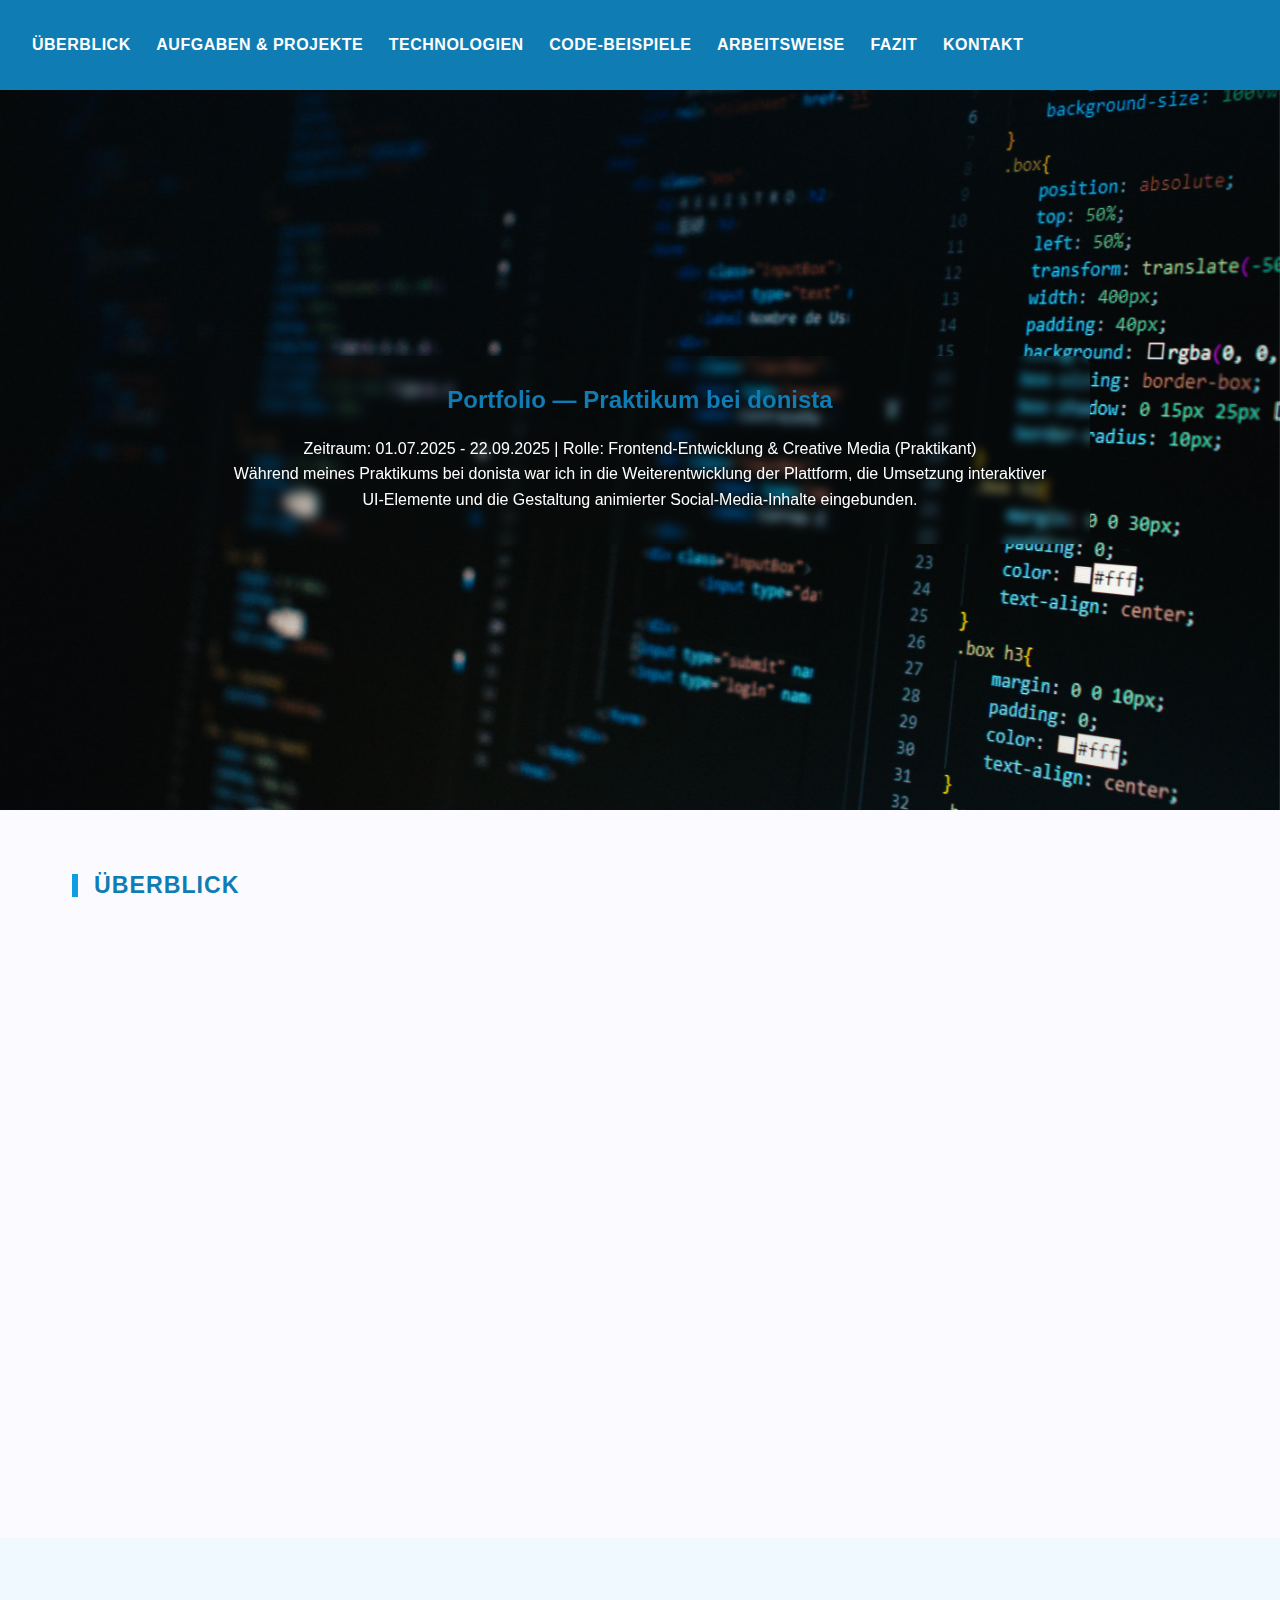
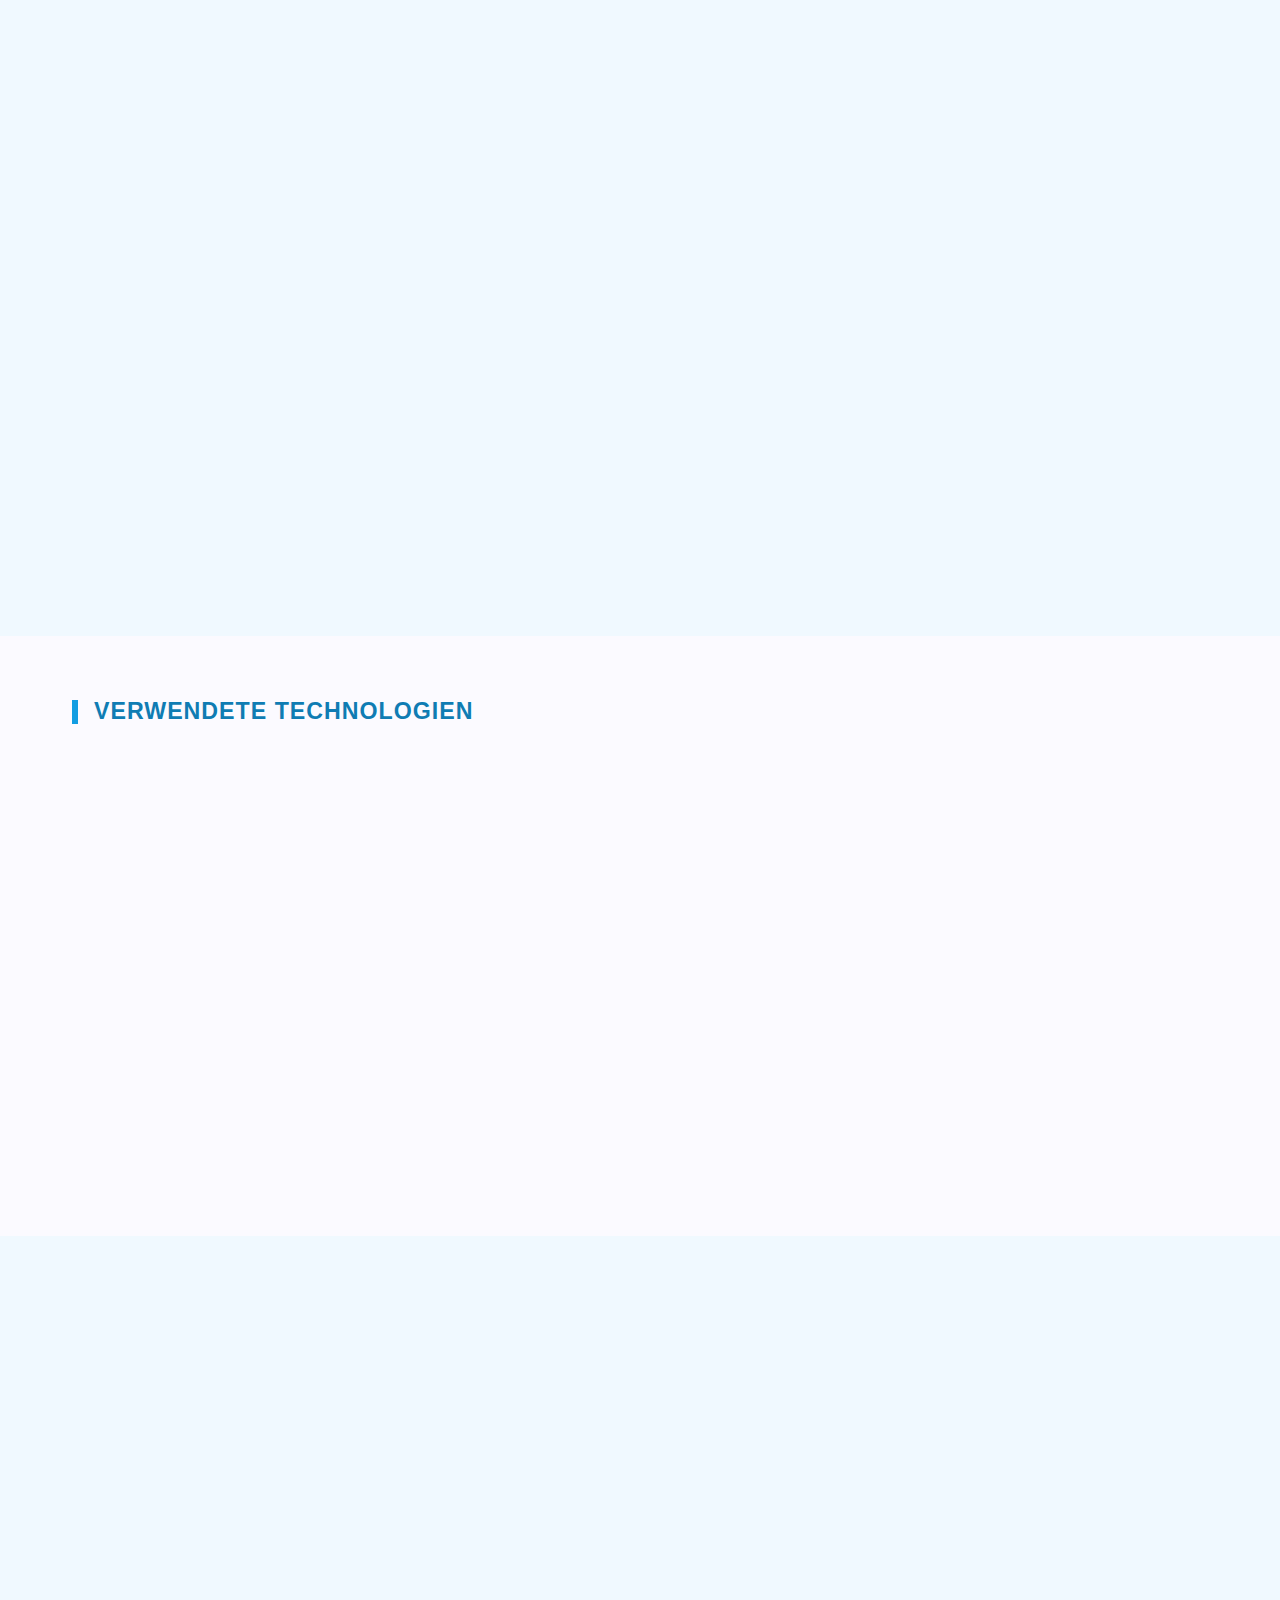
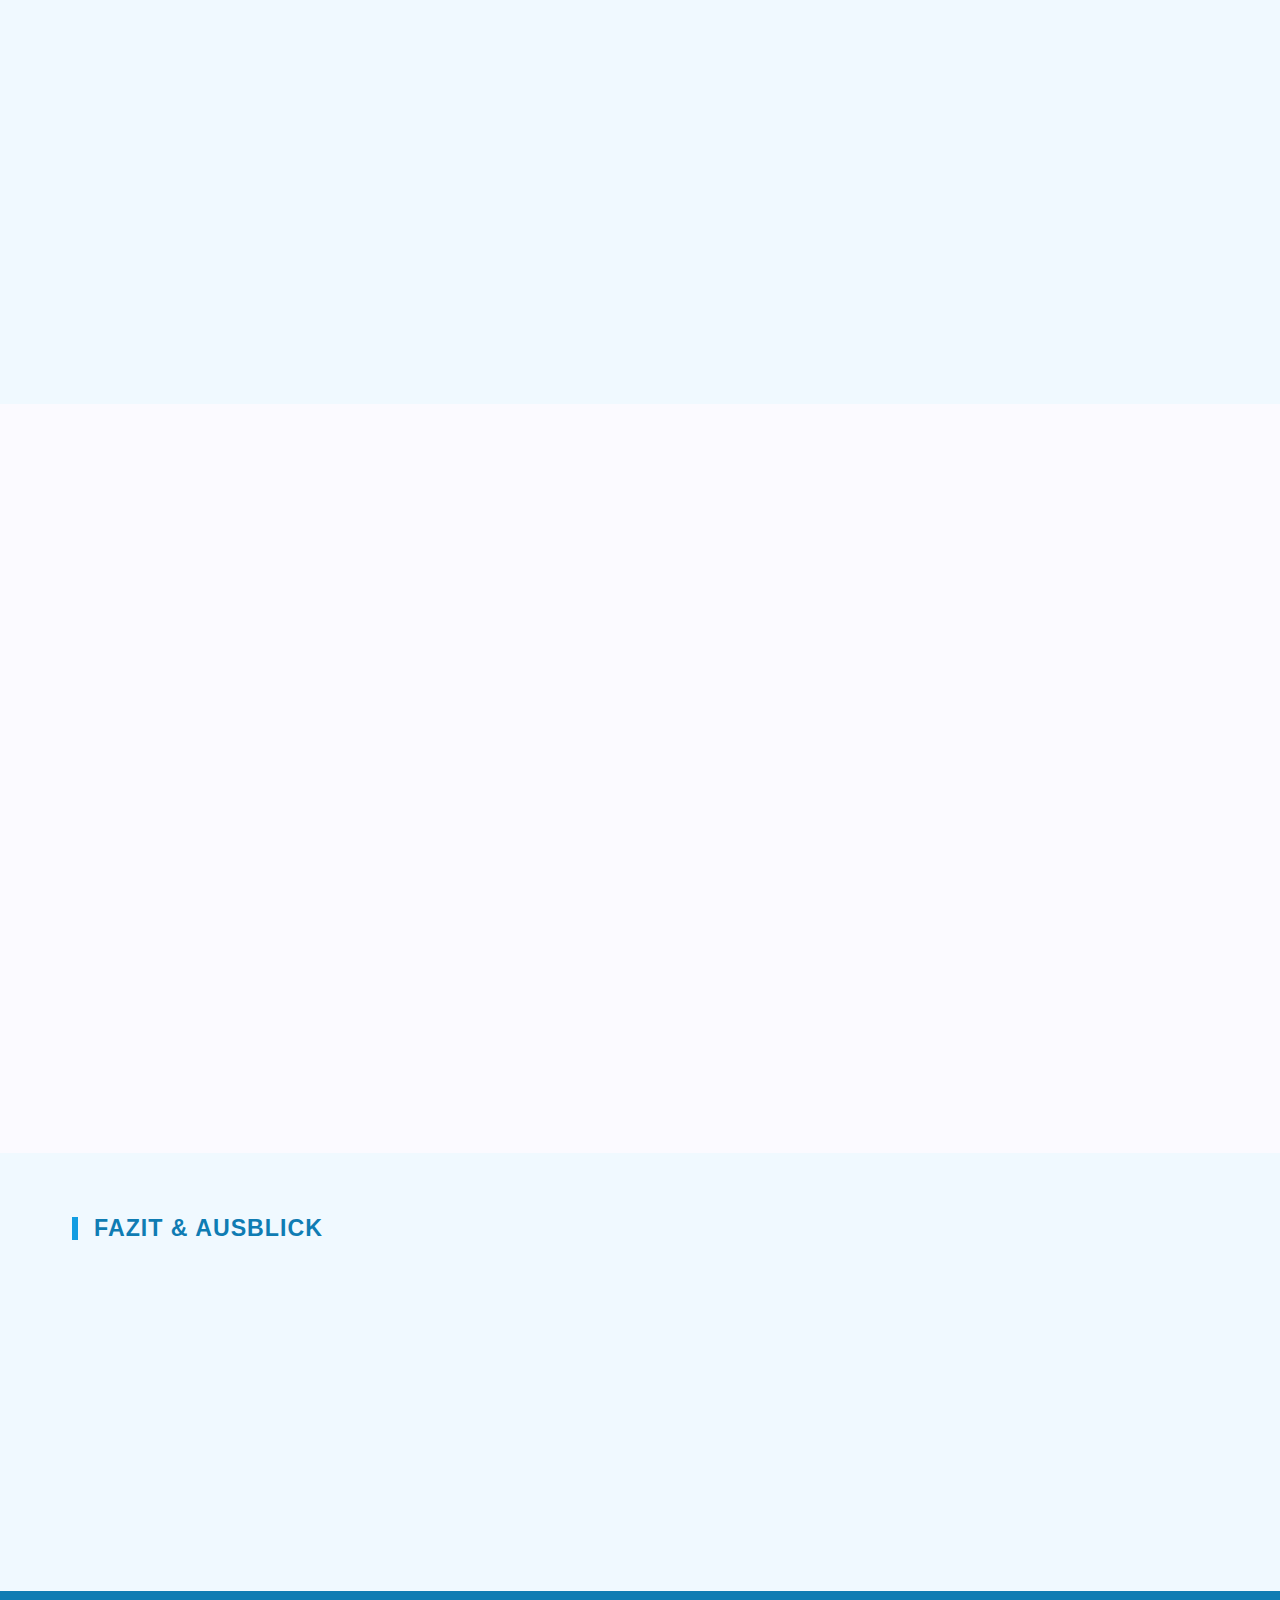
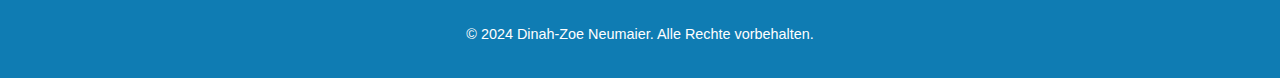
<file: index.html>
<!DOCTYPE html>
<html lang="de">

<head>
  <meta charset="UTF-8">
  <meta name="viewport" content="width=device-width, initial-scale=1.0">
  <title>Portfolio — Praktikum bei donista</title>
  <link rel="stylesheet" href="styles/styles.css">
</head>

<body>
  <!-- HEADER MIT NAVIGATION -->
  <header class="header reveal">
    <!-- .header = bleibt beim Scrollen oben kleben, blauer Hintergrund -->
    <!-- .reveal = wird beim Scrollen sichtbar (Animation) -->
    
    <nav>
      <ul class="nav__list">
        <!-- .nav__list = Links nebeneinander in einer Reihe -->
        
        <li><a href="#praktikum" class="nav__link">Überblick</a></li>
        <!-- .nav__link = macht Links weiß, fett und in GROSSBUCHSTABEN -->
        <!-- Ohne diese Klasse wären die Links blau (Standard) -->
        
        <li><a href="#bericht" class="nav__link">Aufgaben & Projekte</a></li>
        <li><a href="#technologien" class="nav__link">Technologien</a></li>
        <li><a href="#projekte" class="nav__link">Code-Beispiele</a></li>
        <li><a href="#erfahrungen" class="nav__link">Arbeitsweise</a></li>
        <li><a href="#fazit" class="nav__link">Fazit</a></li>
        <li><a href="form.html" class="nav__link">Kontakt</a></li>
      </ul>
    </nav>
  </header>

  <!-- HAUPTINHALT -->
  <main>

    <!-- HERO SECTION MIT PARALLAX -->
    <!-- .hero = _hero.scss: 80vh hoch, flexbox zentriert, weißer text 
     Container (.hero) = Layout + Inhalt
     Hintergrund (.hero__bg) = visueller Effekt
     < Background fixed funktioniert nicht richtig mit flexbox
     also ein Element macht Layout, das andere den visuellen Effekt
     -->

     <!-- Inhalt = <section>, <article>, <main> usw < Styling = <div> -->

    <!-- HERO SECTION (Großer Kopfbereich) -->
    <section class="hero">
      <!-- .hero = großer Bereich (80% Bildschirmhöhe), Text ist zentriert -->
      <!-- section = weil es ein echter Inhaltsbereich ist -->
      
      <div class="hero__bg"></div>
      <!-- .hero__bg = nur für Hintergrundbild, bleibt beim Scrollen stehen (Parallax-Effekt) -->
      <!-- div = weil es nur fürs Design ist, kein echter Inhalt -->
      
      <div class="hero__content reveal">
        <!-- .hero__content = Box für den Text, max 900px breit, leicht transparent mit Blur -->
        <!-- .reveal = fade-in Animation beim Laden der Seite -->
        
        <h1 class="hero__title">Portfolio — Praktikum bei donista</h1>
        <!-- .hero__title = extra Abstand nach unten -->
        
        <p class="hero__subtitle">
          Zeitraum: 01.07.2025 - 22.09.2025 | Rolle: Frontend-Entwicklung & Creative Media (Praktikant)
        </p>
        <!-- .hero__subtitle = kleinere Schrift auf Handy -->
        
        <p class="hero__description">
          Während meines Praktikums bei donista war ich in die Weiterentwicklung der Plattform,
          die Umsetzung interaktiver UI-Elemente und die Gestaltung animierter Social-Media-Inhalte eingebunden.
        </p>
        <!-- .hero__description = normale Beschreibung, kleinere Schrift auf Handy -->
      </div>
    </section>

    <!-- ÜBERBLICK SECTION -->
    <section id="praktikum">
      <!-- #praktikum = Anker, damit Navigation hier hin springt -->
      <!-- .reveal = section selbst animiert nicht, nur die Kinder drin -->
      <!-- section = farbiger Hintergrund (rosa oder beige im Wechsel) -->
      
      <div class="about__inner container">
        <!-- .container = begrenzt Breite auf max 1200px, zentriert -->
        <!-- .about__inner = Text LINKS, Bild RECHTS (auf Handy untereinander) -->
        
        <div class="about__text">
          <!-- .about__text = nimmt 50% vom Platz (links) -->
          
          <h2 class="section__title modern">Überblick</h2>
          <!-- Flexibilität für andere Titel Varianten -->
          <!-- .section__title = normale Überschrift -->
          <!-- .modern = blau, mit blauem Balken links, GROSSBUCHSTABEN -->
          
          <div class="praktikum__info reveal">
            <!-- .praktikum__info = weiße Box mit Schatten, hebt sich beim Hover -->
            <!-- .reveal = fade-in beim Scrollen -->
            
            <h3>Unternehmen & Rolle</h3>
            <p><strong>donista</strong> — Plattform für soziales Engagement</p> <!-- Wichtiger Inhalt = <strong> < Nur Design = CSS -->
            <p>Meine Rolle: Frontend-Entwicklung & Creative Media (Praktikant)</p>
          </div>

          <div class="praktikum__info reveal">
            <h3>Zeitraum</h3>
            <p><strong>01.07.2025 bis 22.09.2025</strong></p>
            <p>Praktikum mit Fokus auf Webentwicklung und Mediengestaltung</p>
          </div>

          <div class="praktikum__info reveal">
            <h3>Technologien</h3>
            <p><strong>Frontend:</strong> React, Next.js, TypeScript, Tailwind CSS</p>
            <p><strong>Media & Animation:</strong> Remotion</p>
            <p><strong>Backend-Anbindung:</strong> OpenAPI TypeScript, openapi-fetch-client</p>
          </div>
        </div>

        <div class="about__image reveal">
          <!-- .about__image = nimmt 50% vom Platz (rechts) -->
          
          <img src="assets/image/bild3.jpg" alt="Bild Überblick">
          <!-- img = füllt Box komplett, max 600px hoch, abgerundete Ecken, Schatten -->
        </div>
      </div>
    </section>

    <!-- AUFGABEN & PROJEKTE SECTION -->
    <section id="bericht">
      <!-- #bericht = Anker für Navigation -->
      
      <div class="bericht__inner container">
        <!-- .bericht__inner = Video LINKS (33%), Text RECHTS (66%) -->

        <div class="bericht__video reveal">
          <!-- .bericht__video = Container für Video, 300px breit -->
          
          <video controls autoplay loop muted width="400">
            <!-- video = füllt Container, max 420px breit, abgerundete Ecken -->
            <source src="assets/video/DonistaVideo.MP4" type="video/mp4">
            Dein Browser unterstützt dieses Video-Format nicht.
          </video>
        </div>

        <div class="bericht__text reveal">
          <!-- .bericht__text = nimmt 2/3 vom Platz (rechts vom Video) -->
          
          <h2 class="section__title modern">Aufgaben & Projekte</h2>

          <div class="bericht__week reveal">
            <!-- .bericht__week = weiße Box mit Schatten -->
            
            <h3>Webentwicklung & UI-Design</h3>
            
            <ul class="bericht__tasks">
              <!-- .bericht__tasks = entfernt die Aufzählungspunkte -->
              <li>Entwicklung moderner, responsiver Frontend-Komponenten</li>
              <li>Einführung wiederverwendbarer UI-Komponenten</li>
              <li>Optimierung der Startseite durch dynamische Schlagwort-Rotation</li>
            </ul>
          </div>

          <div class="bericht__week reveal">
            <h3>Animation & Interaktive Inhalte</h3>
            <ul class="bericht__tasks">
              <li>Umsetzung von animierten Szenen und Reels mit Remotion</li>
              <li>Gestaltung interaktiver Buttons und visueller Spendenprozesse</li>
            </ul>
          </div>

          <div class="bericht__week reveal">
            <h3>API-Integration & Backend</h3>
            <ul class="bericht__tasks">
              <li>Sichere Datenabfragen mit openapi-fetch-client</li>
              <li>Dynamische Anzeige von Shops, Statistiken und Benutzerinfos</li>
            </ul>
          </div>
        </div>

      </div>
    </section>

    <!-- TECHNOLOGIE-TABELLE -->
    <section id="technologien">
      <!-- #technologien = Anker für Navigation -->
      
      <div class="container">
       <!-- .container = Wichtig für Basic -->

        <h2 class="section__title modern">Verwendete Technologien</h2>
        <!-- .modern = Wichtig für Überschrift -->

        <div class="table-container reveal">
          <!-- .table-container = weißer Hintergrund, abgerundete Ecken -->
          
          <table>            
            <caption>Technologie-Stack im Praktikum</caption>
            <!-- caption = Tabellenüberschrift, groß und blau -->
            
            <thead>
              <!-- thead = Kopfzeile, blauer Hintergrund, weiße Schrift -->
              <tr>
                <th>Kategorie</th>
                <th>Technologie</th>
                <th>Verwendung</th>
              </tr>
            </thead>
            <tbody>
              <tr>
                <td data-label="Kategorie: ">Frontend Framework</td>
                <!-- data-label = wird auf Handy als "Kategorie:" vor dem Wert angezeigt -->
                
                <td data-label="Technologie: ">React & Next.js</td>
                <td data-label="Verwendung: ">Komponentenbasierte UI-Entwicklung</td>
              </tr>
              <tr>
                <td data-label="Kategorie: ">Programmiersprache</td>
                <td data-label="Technologie: ">TypeScript</td>
                <td data-label="Verwendung: ">Typsichere Entwicklung</td>
              </tr>
              <tr>
                <td data-label="Kategorie: ">Styling</td>
                <td data-label="Technologie: ">Tailwind CSS</td>
                <td data-label="Verwendung: ">Utility-First CSS Framework</td>
              </tr>
              <tr>
                <td data-label="Kategorie: ">Animation</td>
                <td data-label="Technologie: ">Remotion</td>
                <td data-label="Verwendung: ">Video- und Animationserstellung</td>
              </tr>
              <tr>
                <td data-label="Kategorie: ">API</td>
                <td data-label="Technologie: ">OpenAPI & openapi-fetch</td>
                <td data-label="Verwendung: ">Typsichere Backend-Kommunikation</td>
              </tr>
            </tbody>
          </table>
        </div>
      </div>
    </section>

    <!-- CODE-BEISPIELE MIT SLIDER -->
    <section id="projekte">
      <!-- #projekte = Anker für Navigation -->
      
      <div class="container">
        <h2 class="section__title modern reveal">Code-Beispiele</h2>

        <div class="slider-container reveal">
          <!-- .slider-container = äußerer Rahmen für Slider, kann nur 1 Slide gleichzeitig zeigen -->

          <!-- Radio-Buttons merken sich welcher Slide aktiv ist -->
          <input type="radio" name="slider" id="slide1" checked>
          <!-- checked = Slide 1 ist am Anfang aktiv -->
          <input type="radio" name="slider" id="slide2">
          <input type="radio" name="slider" id="slide3">
          <!-- name="slider" = gruppiert alle 3 Radio-Buttons (nur einer kann aktiv sein) -->
          <!-- id="slide1" = damit label for="slide1" darauf klicken kann < siehe unten Zeile 352 -->
          <!-- checked = Slide 1 ist am Anfang aktiv -->

          <div class="slider-track">
            <!-- .slider-track = Schiene mit allen 3 Slides nebeneinander (300% breit) -->
            <!-- verschiebt sich je nach aktivem Radio-Button nach links -->

            <!-- SLIDE 1 -->
            <article class="project-card">
              <!-- .project-card = weiße Karte mit Schatten, nimmt 1/3 der Breite -->
              
              <div class="project-card__content">
                <!-- .project-card__content = begrenzt Text auf 85% damit Pfeil-Buttons Platz haben -->
                
                <h3>Keyword Rotation</h3>
                <p>
                  Dynamische Schlagwort-Animation auf der Startseite mit React und TypeScript.
                </p>
                
                <div class="project-card__tech">
                  <!-- .project-card__tech = Tags nebeneinander mit Abstand -->
                  
                  <span class="tech-tag">React</span>
                  <!-- .tech-tag = blauer Hintergrund, weiß, pillenförmig -->
                  <span class="tech-tag">TypeScript</span>
                  <span class="tech-tag">Hooks</span>
                </div>
                
                <h4>Code-Beispiel (vereinfacht)</h4>
                <pre><code>
const keywords = ["Spenden", "Helfen", "Unterstützen"];
const [index, setIndex] = useState(0);

useEffect(() => {
  const timer = setInterval(() => {
    setIndex((prev) => (prev + 1) % keywords.length);
  }, 3000);
  return () => clearInterval(timer);
}, []);
            </code></pre>
            <!-- pre = dunkler Hintergrund für Code, scrollbar wenn zu breit -->
              </div>
            </article>

            <!-- SLIDE 2 -->
            <article class="project-card">
              <div class="project-card__content">
                <h3>User Statistics</h3>
                <p>
                  Abruf und Anzeige von Benutzerstatistiken über API-Integration.
                </p>
                <div class="project-card__tech">
                  <span class="tech-tag">OpenAPI</span>
                  <span class="tech-tag">TypeScript</span>
                  <span class="tech-tag">Next.js</span>
                </div>
                <h4>Code-Beispiel</h4>
                <pre><code>
const { data: userStats } = await client.GET(
  "/v1/users/{userId}/stats",
  { params: { path: { userId } } }
);
            </code></pre>
              </div>
            </article>

            <!-- SLIDE 3 -->
            <article class="project-card">
              <div class="project-card__content">
                <h3>Shop-Detail Header</h3>
                <p>
                  Anzeige von Shop-Details inkl. Navigation, Logo und Titel über API-Daten.
                </p>
                <div class="project-card__tech">
                  <span class="tech-tag">OpenAPI</span>
                  <span class="tech-tag">TypeScript</span>
                  <span class="tech-tag">Next.js</span>
                </div>
                <h4>Code-Beispiel (gekürzt)</h4>
                <pre><code>
&lt;Button onClick={() => router.back()}&gt;
  &lt;ArrowLeft /&gt; Back
&lt;/Button&gt;
&lt;h1&gt;{shop.name}&lt;/h1&gt;
&lt;Image src={shop.logoUrl} alt={shop.name} /&gt;
            </code></pre>
              </div>
            </article>

          </div>

          <!-- PFEIL-BUTTONS für Slider 
           https://prismic.io/blog/css-sliders
           -->
          <!-- Werden mit CSS ein/ausgeblendet je nach aktivem Slide -->
          <label for="slide1" class="slider-btn prev slider-prev-2" aria-label="Zum vorherigen Slide">&larr;</label>
          <!-- .slider-btn = blaue Buttons links/rechts -->
          <!-- .prev = linker Pfeil zurück (<-) 
          Um von Slide X zurück zu Slide 1 zu wechseln, wird der prev-Button verwendet
           -->
          <!-- .slider-prev-2 = wird nur bei Slide 2 angezeigt und gelangt zu Slide 1-->

          <!-- for="slide1" = klick auf Label aktiviert Radio-Button #slide1 -->
          <!-- aria-label = beschreibt Button für Screenreader (weil nur Pfeil, kein Text) aria-label = Barrierefreiheit für blinde Menschen -->
          <!-- &larr; = HTML-Entity für Pfeil-Symbol < wird im Browser als Pfeil nach links „<-“ angezeigt < &rarr für rechts -->
                    
          <label for="slide2" class="slider-btn prev slider-prev-3" aria-label="Zum vorherigen Slide">&larr;</label>
          <label for="slide2" class="slider-btn next slider-next-1" aria-label="Zum nächsten Slide">&rarr;</label>
          <!-- hier komme ich von Slide 1 zu Slide 2 -->
          <!-- .next = rechter Pfeil vorwärts (->) -->
          <!-- .slider-next-1 = wird nur bei Slide 1 angezeigt -->
          
          <label for="slide3" class="slider-btn next slider-next-2" aria-label="Zum nächsten Slide">&rarr;</label>
        </div>

      </div>
    </section>

    <!-- ARBEITSWEISE SECTION -->
    <section id="erfahrungen">
      <!-- #erfahrungen = Anker für Navigation -->
      
      <div class="erfahrungen__inner container">
        <!-- .erfahrungen__inner = Text LINKS, Bild RECHTS (50/50) -->

        <div class="erfahrungen__text reveal">
          <!-- .erfahrungen__text = nimmt 50% vom Platz -->
          
          <h2 class="section__title modern">Arbeitsweise</h2>

          <div class="erfahrung__kategorie reveal">
            <!-- .erfahrung__kategorie = weiße Box mit Schatten -->
            
            <h3>Team & Kommunikation</h3>
            
            <ul class="erfahrung__liste">
              <!-- .erfahrung__liste = ohne Aufzählungspunkte -->
              <li>Agile Arbeitsweise mit Sprints</li>
              <li>Kommunikation über Slack, Google Meet und Tuple</li>
              <li>Organisation über GitHub Projects</li>
            </ul>
          </div>

          <div class="erfahrung__kategorie reveal">
            <h3>Zusammenarbeit</h3>
            <ul class="erfahrung__liste">
              <li>Code-Reviews zur Verbesserung von Codequalität</li>
              <li>Iterative Feature-Entwicklung</li>
              <li>Schnelles Feedback durch enge Betreuung</li>
            </ul>
          </div>

          <div class="erfahrung__highlight reveal">
            <!-- .erfahrung__highlight = weiße Box mit Schatten -->
            
            <h3>Besondere Ergebnisse</h3>
            <p>
              Modernere Plattform, animierte Social-Media-Clips und performante API-Integration —
              die Kombination aus technischer Tiefe und kreativer Gestaltung brachte großen Mehrwert.
            </p>
          </div>
        </div>

        <div class="erfahrungen__image reveal">
          <!-- .erfahrungen__image = nimmt 50% vom Platz -->
          
          <img src="assets/image/bild2.jpg" alt="Arbeitsweise Illustration">
          <!-- img = füllt Box, max 600px hoch, abgerundete Ecken -->
        </div>

      </div>
    </section>

    <!-- FAZIT SECTION -->
    <section id="fazit" >
      <!-- #fazit = Anker für Navigation -->
      
      <div class="container">
        <h2 class="section__title modern">Fazit & Ausblick</h2>

        <div class="fazit__content">
          <!-- .fazit__content = zwei Boxen NEBENEINANDER (50/50, auf Handy untereinander) -->
          
          <div class="fazit__text box reveal">
            <!-- .box = weiße Box mit Schatten, Padding, abgerundete Ecken -->
            <!-- .fazit__text = nimmt 50% vom Platz -->
            
            <h3>Ergebnisse & Mehrwert</h3>
            
            <ul class="fazit__ziele">
              <!-- .fazit__ziele = ohne Aufzählungspunkte -->
              <li>Wiederverwendbare UI-Komponenten</li>
              <li>Animierte Social-Media-Reels</li>
              <li>Performante API-Anbindung</li>
              <li>Klarere User Experience</li>
            </ul>
          </div>

          <div class="fazit__dank box reveal">
            <!-- .fazit__dank = nimmt 50% vom Platz -->
            
            <h3>Danksagung</h3>
            <p>Ein besonderer Dank gilt meinem Betreuer und dem gesamten Team bei donista für die hervorragende
              Betreuung und die wertvollen Lernerfahrungen während des Praktikums.</p>
            <div>
              <h6>Kontakt für Rückfragen</h6>
              <p><strong>E-Mail:</strong> <a href="mailto:dinah@beispiel.de">dinah@beispiel.de</a></p>
            </div>
          </div>
        </div>
      </div>
    </section>
  </main>

  <!-- FOOTER -->
  <footer class="footer">
    <!-- .footer = blauer Hintergrund, weißer Text, zentriert -->
    
    <div class="container">
      <p>&copy; 2024 Dinah-Zoe Neumaier. Alle Rechte vorbehalten.</p>
    </div>
  </footer>

  <!-- JAVASCRIPT FÜR SCROLL ANIMATION -->
  <script src="js/main.js"></script>
  <!-- main.js = macht .reveal Elemente beim Scrollen sichtbar -->
</body>

</html>


<!-- 
Aufgabenstellung: Die HTML Datei ist syntaktisch und semantisch korrekt und möglichst barrierefrei. 
Gelöst mit: Barrierefreiheit (Alt-Texte bei Bildern, aria-label bei Icon-Buttons usw.)
Semantische HTML5-Elemente (header, nav usw.)
Syntaktisch korrekt (DOCTYPE deklariert HTML5, charset UTF-8 für Zeichenkodierung)
-->
</file>
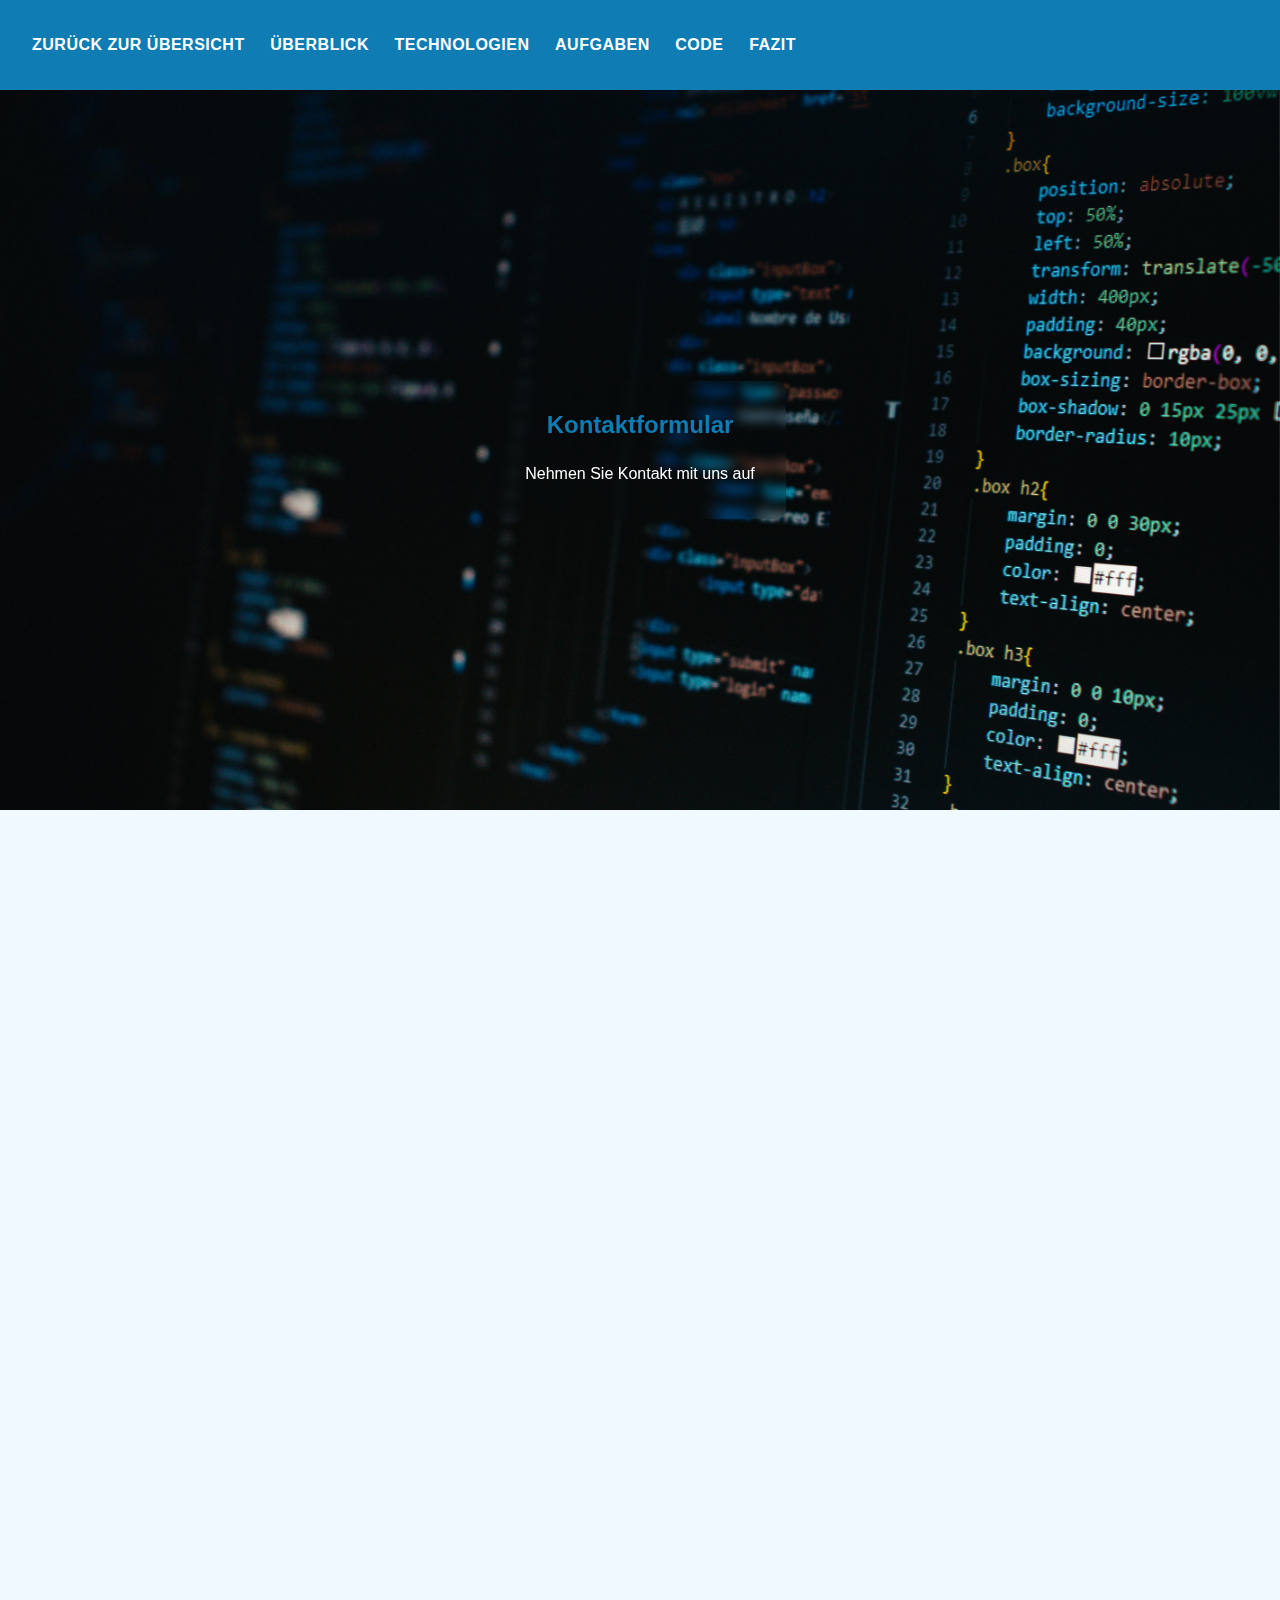
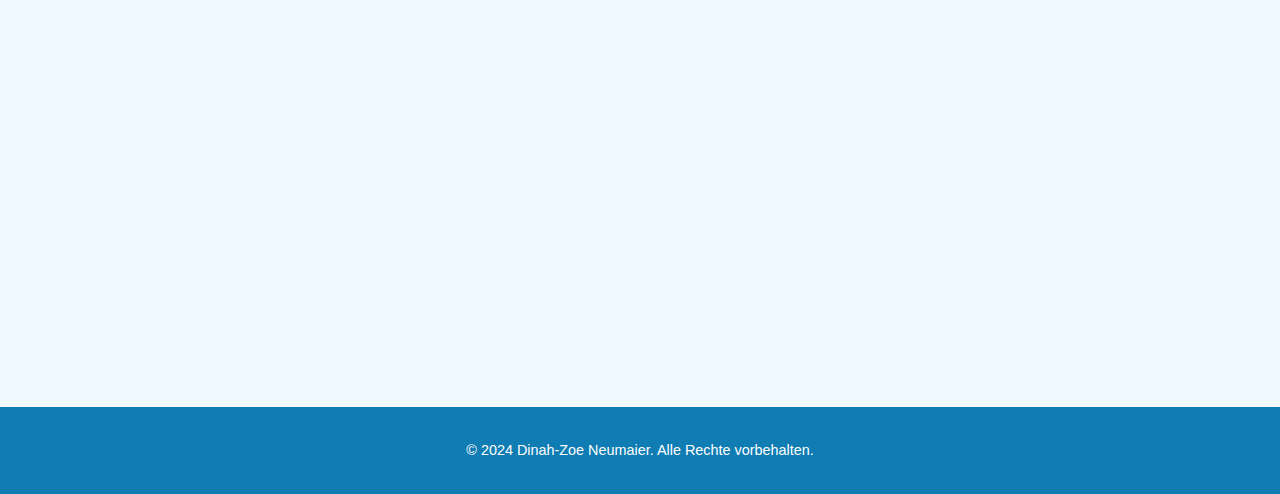
<file: form.html>
<!DOCTYPE html>
<html lang="de">

<head>
  <meta charset="UTF-8">
  <meta name="viewport" content="width=device-width, initial-scale=1.0">
  <title>Kontaktformular – HTML Formulare</title>
  <meta name="author" content="Dinah-Zoe Neumaier">
  <meta name="date" content="2025-10-12">
  <link rel="stylesheet" href="styles/styles.css">
</head>

<body>
  <!-- HEADER MIT NAVIGATION -->
  <header class="header reveal">
    <!-- .header = bleibt beim Scrollen oben kleben, blauer Hintergrund -->
    <!-- .reveal = wird beim Scrollen sichtbar (Animation) -->
    
    <nav aria-label="Hauptnavigation">
      <!-- aria-label = für Screenreader, sagt "Das ist die Hauptnavigation" -->
      
      <ul class="nav__list">
        <!-- .nav__list = Links nebeneinander in einer Reihe -->
        
        <li><a href="index.html" class="nav__link">Zurück zur Übersicht</a></li>
        <!-- .nav__link = macht Links weiß, fett und in GROSSBUCHSTABEN -->
        
        <li><a href="index.html#praktikum" class="nav__link">Überblick</a></li>
        <!-- #praktikum = springt zur Überblick-Section auf index.html -->
        
        <li><a href="index.html#technologien" class="nav__link">Technologien</a></li>
        <li><a href="index.html#bericht" class="nav__link">Aufgaben</a></li>
        <li><a href="index.html#projekte" class="nav__link">Code</a></li>
        <li><a href="index.html#fazit" class="nav__link">Fazit</a></li>
      </ul>
    </nav>
  </header>

  <!-- HERO SECTION (Großer Kopfbereich) -->
  <section class="hero">
    <!-- .hero = großer Bereich (80% Bildschirmhöhe), Text ist zentriert -->
    
    <div class="hero__bg"></div>
    <!-- .hero__bg = nur für Hintergrundbild, bleibt beim Scrollen stehen -->
    
    <div class="hero__content reveal">
      <!-- .hero__content = Box für den Text, max 900px breit, leicht transparent mit Blur -->
      <!-- .reveal = fade-in Animation beim Laden -->
      
      <h1 class="hero__title">Kontaktformular</h1>
      <!-- .hero__title = extra Abstand nach unten -->
      
      <p class="hero__subtitle">Nehmen Sie Kontakt mit uns auf</p>
      <!-- .hero__subtitle = kleinere Schrift auf Handy -->
    </div>
  </section>

  <!-- HAUPTINHALT -->
  <main>
    <section>
      <!-- section = farbiger Hintergrund (rosa oder beige) -->
      
      <div class="container">
        <!-- .container = begrenzt Breite auf max 1200px, zentriert -->
        
        <div class="form-wrapper box reveal">
          <!-- .form-wrapper = begrenzt Formular auf max 800px Breite, zentriert -->
          <!-- .box = weiße Box mit Schatten, Padding, abgerundete Ecken -->
          <!-- nur Container animiert -->
          
          <h2 class="section__title modern">Ihre Nachricht an uns</h2>
          <!-- .section__title.modern = blau, mit blauem Balken links, GROSSBUCHSTABEN -->
          
          <form action="index.html" method="post" aria-labelledby="form-heading">
            <!-- aria-labelledby = verknüpft Formular mit Überschrift (für Screenreader) -->
            
            <!-- PERSÖNLICHE DATEN -->
            <fieldset class="form-fieldset">
              <!-- fieldset = gruppiert zusammengehörige Felder -->
              <!-- .form-fieldset = blauer Rahmen, abgerundete Ecken, weißer Hintergrund -->
              
              <legend>Persönliche Daten</legend>
              <!-- legend = Überschrift für fieldset, blau und fett -->
              
              <div class="form-group">
                <!-- .form-group = Abstand nach unten zum nächsten Feld -->
                
                <label for="fn">Vorname</label>
                <!-- label = Beschriftung ÜBER dem Eingabefeld, blau und halbfett -->
                <!-- for="fn" = verbindet Label mit Input #fn -->
                
                <input 
                  id="fn" 
                  type="text" 
                  name="fn" 
                  placeholder="Max" 
                  required
                  pattern="^[A-ZÄÖÜ][a-zäöüß]{1,}$"
                  title="Nur Buchstaben, erster Buchstabe groß">
                <!-- id = damit Label weiß zu welchem Feld es gehört -->
                <!-- type="text" = normales Textfeld -->
                <!-- required = Feld MUSS ausgefüllt werden -->
                <!-- pattern = nur Buchstaben erlaubt, erster Buchstabe groß -->
                <!-- placeholder = grauer Beispieltext im Feld -->
                <!-- input = volle Breite, blauer Rahmen, wird dunkler beim Fokus -->
              </div>

              <div class="form-group">
                <label for="ln">Nachname</label>
                <input
                  id="ln"
                  type="text"
                  name="ln"
                  placeholder="Mustermann"
                  pattern="^[A-Z,Ü,Ä,Ö]{1}[a-z,ü,ä,ö,ß]{1,}"
                  aria-label="letters-only">
                <!-- aria-label = alternative Beschreibung für Screenreader -->
              </div>

              <div class="form-group">
                <label for="mail">E-Mail-Adresse</label>
                <input 
                  id="mail" 
                  name="mail" 
                  type="email" 
                  required
                  placeholder="max@beispiel.de">
                <!-- type="email" = prüft automatisch ob @ vorhanden ist -->
              </div>
            </fieldset>

            <!-- THEMENGEBIET -->
            <fieldset class="form-fieldset">
              <legend>Themengebiet</legend>
              
              <div class="form-group">
                <label for="topic">Thema auswählen</label>
                <input 
                  list="topics" 
                  id="topic" 
                  name="topic" 
                  placeholder="Thema auswählen oder eingeben">
                <!-- list="topics" = verbindet Input mit der Vorschlagsliste unten -->
                <!-- Nutzer kann tippen ODER aus Liste wählen -->
                
                <datalist id="topics">
                  <!-- datalist = Vorschlagsliste die beim Tippen erscheint -->
                  <option value="Frage">
                  <option value="Kommentar">
                  <option value="Hilfe">
                </datalist>
              </div>
            </fieldset>

            <!-- NACHRICHT -->
            <fieldset class="form-fieldset">
              <legend>Ihre Nachricht</legend>
              
              <div class="form-group">
                <label for="message">Haben Sie noch Fragen oder Anmerkungen?</label>
                <textarea 
                  id="message" 
                  placeholder="Ihre Nachricht ..."></textarea>
                <!-- textarea = mehrzeiliges Textfeld, größer als input -->
                <!-- volle Breite, blauer Rahmen -->
              </div>
            </fieldset>

            <!-- BUTTONS -->
            <div class="form-buttons">
              <!-- .form-buttons = Buttons nebeneinander, zentriert, umbrechen auf Handy -->
              
              <input type="submit" value="Absenden" class="btn btn-primary">
              <!-- .btn = Basis-Styling für alle Buttons (Padding, abgerundete Ecken) -->
              <!-- .btn-primary = BLAU mit weißer Schrift (Hauptaktion) -->
              <!-- type="submit" = sendet Formular ab -->
              
              <input type="reset" value="Zurücksetzen" class="btn btn-secondary">
              <!-- .btn-secondary = GRAU mit dunkler Schrift (Nebenaktion) -->
              <!-- type="reset" = löscht alle Eingaben -->
            </div>
          </form>
        </div>
      </div>
    </section>
  </main>

  <!-- FOOTER -->
  <footer class="footer">
    <!-- .footer = blauer Hintergrund, weißer Text, zentriert -->
    
    <div class="container">
      <p>&copy; 2024 Dinah-Zoe Neumaier. Alle Rechte vorbehalten.</p>
    </div>
  </footer>

  <!-- JAVASCRIPT FÜR SCROLL ANIMATION -->
  <script src="js/main.js"></script>
  <!-- main.js = macht .reveal Elemente beim Scrollen sichtbar -->
</body>
</html>
</file>
<file: styles/styles.css>
@charset "UTF-8";
:root {
  --blue: hsl(200, 85%, 38%);
  --blue-light: hsl(200, 85%, 48%);
  --blue-border: hsl(200, 85%, 85%);
  --blue-table: hsl(200, 85%, 95%);
  --apricot: hsl(249, 100%, 99%);
  --rose: hsl(203, 100%, 97%);
  --white: hsl(0, 0%, 100%);
  --gray-100: hsl(0, 0%, 95%);
  --gray-200: hsl(0, 0%, 85%);
  --gray-300: hsl(0, 0%, 75%);
  --gray-400: hsl(0, 0%, 60%);
  --gray-800: hsl(0, 0%, 20%);
  --code-bg: #1e1e1e;
  --code-text: #d4d4d4;
  --shadow: 0 6px 16px rgba(0, 0, 0, 0.08);
  --shadow-sm: 0 2px 8px rgba(0, 0, 0, 0.06);
  --shadow-lg: 0 12px 20px rgba(0, 0, 0, 0.12);
  --shadow-hover: 0 4px 12px rgba(0, 0, 0, 0.15);
  --radius: 10px;
  --radius-sm: 5px;
  --radius-xs: 3px;
  --radius-pill: 50px;
  --border-width: 2px;
  --border-width-thick: 3px;
  --border-width-heavy: 4px;
  --border-width-accent: 6px;
}

:root {
  --space-xs: 0.5rem;
  --space-sm: 1rem;
  --space-md: 1.5rem;
  --space-lg: 2rem;
  --space-xl: 3rem;
  --space-2xl: 4rem;
  --space-3xl: 5rem;
  --space-4xl: 6rem;
  --space-negative-lg: -40rem;
  --space-0-3: 0.3rem;
  --space-0-5: 0.5rem;
  --space-0-6: 0.6rem;
  --space-0-7: 0.7rem;
  --space-0-8: 0.8rem;
  --space-1-2: 1.2rem;
  --space-1-8: 1.8rem;
}

:root {
  --text-xs: 0.65rem;
  --text-sm: 0.7rem;
  --text-0-8: 0.8rem;
  --text-base: 0.85rem;
  --text-md: 0.9rem;
  --text-lg: 1rem;
  --text-xl: 1.1rem;
  --text-2xl: 1.2rem;
  --text-3xl: 1.3rem;
  --text-4xl: 1.5rem;
  --text-5xl: 1.6rem;
  --font-semibold: 600;
  --font-bold: 700;
  --tracking-wider: 0.5px;
  --tracking-widest: 1px;
}

h1 {
  font-size: 1.5rem;
  margin-bottom: var(--space-xs);
}

h2 {
  font-size: 1.45rem;
  margin-bottom: var(--space-xs);
}

h3 {
  font-size: 1.4rem;
  margin-bottom: var(--space-xs);
}

h4 {
  font-size: 1.35rem;
  margin-bottom: var(--space-xs);
}

h5 {
  font-size: 1.3rem;
  margin-bottom: var(--space-xs);
}

h6 {
  font-size: 1.25rem;
  margin-bottom: var(--space-xs);
}

:root {
  font-family: sans-serif;
  line-height: 1.6;
}

body {
  font-size: 16px;
  color: hsl(0, 0%, 13%);
}

h1,
h2,
h3,
h4,
h5 {
  font-weight: var(--font-bold);
  line-height: 1;
  color: var(--blue);
}

*, *::before, *::after {
  box-sizing: border-box;
  margin: 0;
  padding: 0;
}

:root {
  scroll-behavior: smooth;
  -moz-text-size-adjust: none;
  -webkit-text-size-adjust: none;
  text-size-adjust: none;
}

body {
  min-block-size: 100vh;
}

img, picture, svg, video {
  display: block;
  max-inline-size: 100%;
}

input, button, textarea, select {
  font: inherit;
}

table {
  border-collapse: collapse;
}

.container {
  max-width: 1200px;
  margin: 0 auto;
  padding: 0 var(--space-lg);
}
@media (max-width: 768px) {
  .container {
    padding: 0 var(--space-sm);
  }
}

a {
  color: hsl(200, 85%, 38%);
  transition: color 0.3s;
}
a:hover {
  color: hsl(200, 85%, 48%);
}

button {
  font-family: inherit;
}

/* HEADER mit nav außen, damit es erst einmal erscheint */
.header {
  display: flex;
  align-items: center;
  justify-content: flex-start;
  background: var(--blue);
  height: 90px;
  padding: 0 var(--space-lg);
  position: sticky;
  top: 0;
  z-index: 100;
}
@media (max-width: 900px) {
  .header {
    padding: var(--space-2xl) var(--space-lg);
  }
}

/* NAVIGATION innen */
.nav__list {
  display: flex;
  flex-wrap: wrap;
  justify-content: center;
  gap: 2vw;
  list-style: none;
}
@media (max-width: 480px) {
  .nav__list {
    gap: 3vw;
  }
}

.nav__link {
  color: var(--white);
  letter-spacing: var(--tracking-wider);
  font-weight: var(--font-semibold);
  text-transform: uppercase;
  white-space: nowrap;
}

/* SECTION NACH hero */
section {
  padding: var(--space-2xl) var(--space-lg);
  background-color: var(--white);
  position: relative;
  z-index: 1;
}
section:nth-of-type(odd) {
  background-color: var(--rose);
}
section:nth-of-type(even) {
  background-color: var(--apricot);
}

/* FOOTER */
.footer {
  background: var(--blue);
  color: var(--white);
  text-align: center;
  padding: var(--space-lg) var(--space-sm);
  font-size: var(--text-md);
  position: relative;
  z-index: 1;
}

/* LINKS */
a {
  text-decoration: none;
}

.hero {
  height: 80vh;
  color: var(--white);
  display: flex;
  flex-flow: row nowrap;
  justify-content: center;
  align-items: center;
  gap: 0;
  text-align: center;
}
@media (max-width: 480px) {
  .hero {
    height: 60vh;
  }
}
.hero__bg {
  background-image: url("../assets/image/work.jpg");
  background-size: cover;
  background-position: center;
  top: 0;
  left: 0;
  width: 100%;
}
.hero__content {
  max-width: 900px;
  padding: var(--space-lg);
  backdrop-filter: blur(5px);
  border-radius: var(--radius);
}
@media (max-width: 480px) {
  .hero__content {
    padding: var(--space-sm);
  }
}
.hero__title {
  margin-bottom: var(--space-md);
}
@media (max-width: 480px) {
  .hero__title {
    font-size: var(--text-4xl);
  }
}
@media (max-width: 480px) {
  .hero__subtitle, .hero__description {
    font-size: var(--text-md);
  }
}

.hero__bg {
  position: fixed;
  top: 0;
  left: 0;
  right: 0;
  bottom: 0;
  z-index: -1;
}

/*
Aufgabenstellung: In den scss Dateien werden eigene mixins, Module und Kontrollstrukturen erarbeitet
Lösung: 
Mixins; @mixin, @include
Module; @use
Kontrollstrukturen; @if, @for in Datei TYPOGRAPHY


z-index + position bestimmen die Layer-Reihenfolge:
Hero-BG -1 < ganz hinten 
Sections 1 < über Hintergrund, unter Hero
Header 100 < immer oben, über allem
*/
.slider-container input[type=radio] {
  /* Alle Radio-Buttons im Slider < brauchen sie für die Logik, wollen sie aber nicht sehen */
  position: absolute;
  opacity: 0;
  pointer-events: none;
}

.slider-container {
  /* Äußerer Rahmen des Sliders */
  position: relative;
  padding: 0 5rem;
  overflow: hidden;
  width: 100%;
}
@media (max-width: 900px) {
  .slider-container {
    /* Auf Tablet/Mobil: kein klassischer Slider, sondern horizontal scrollen */
    overflow-x: auto;
    padding-bottom: var(--space-sm);
  }
}
@media (max-width: 900px) {
  .slider-container {
    /* Tablet Hochformat */
    border: solid var(--blue);
    border-radius: var(--radius);
    background: var(--white);
    padding: var(--space-md) 0 4rem 0;
  }
}

.slider-track {
  /* Schiene, auf der alle Slides nebeneinander liegen */
  display: flex;
  width: 300%;
  transition: transform 0.5s ease-in-out;
}
@media (max-width: 900px) {
  .slider-track {
    /* Mobil: scrollen statt sliden */
    gap: var(--space-sm);
    width: auto;
  }
}

.slider-track .project-card {
  /* Ein einzelner Slide */
  min-width: 33.333%;
}
@media (max-width: 900px) {
  .slider-track .project-card {
    min-width: 85%;
  }
}

#slide1:checked ~ .slider-track {
  /* Slide 1 aktiv < nichts verschieben 
  ~ .slider-track = alle .slider-track, die nach #slide1 im gleichen Container kommen
  .slider-track ist also die bewegte Schiene, aber „nächster Slide“ passiert, weil ein anderer Radio-Button checked wird
  -> HTML setzt checked (Ziel-Slide), CSS verschiebt .slider-track (zeigt ihn an)
  Wenn #slide1 aktiviert ist, wird .slider-track verschoben, hier noch um 0%
  */
  transform: translateX(0%);
}

#slide2:checked ~ .slider-track {
  /* Slide 2 aktiv < ein Slide nach links */
  transform: translateX(-33.333%);
}

#slide3:checked ~ .slider-track {
  /* Slide 3 aktiv < zwei Slides nach links */
  transform: translateX(-66.666%);
}

.slider-btn {
  /* Vor / Zurück Buttons */
  position: absolute;
  top: 50%;
  transform: translateY(-50%);
  background: var(--blue);
  color: var(--white);
  padding: var(--space-0-8) var(--space-sm);
  font-size: 1.5rem;
  border-radius: var(--radius-sm);
  display: none;
}
.slider-btn:hover {
  background: var(--blue-light);
}
@media (max-width: 900px) {
  .slider-btn {
    /* Mobil: keine Pfeile */
    display: none !important;
  }
}

.slider-btn.prev {
  left: 0.6rem;
}

.slider-btn.next {
  right: 0.6rem;
}

/*
Welche Buttons sichtbar sind < vorher ist es display: none; 
Wenn Slide 1 aktiv ist dann zeige den passenden Button alle anderen bleiben versteckt
ohne das werden gar keine Buttons gezeigt, wegen display: none; 

#slide1:checked -> Radio-Button von Slide 1 ist aktiv
~ -> sucht nachfolgenden Geschwistern
.slider-btn.slider-next-1 -> der „Weiter“-Button für Slide 1

:checked -> Zustand: ist ausgewählt / aktiv < Das Element mit ID slide1, wenn es gerade aktiv (angeklickt) ist
*/
#slide1:checked ~ .slider-btn.slider-next-1 {
  /* Erster Slide, Button jetzt anzeigen < nur Weiter */
  display: block;
}

#slide2:checked ~ .slider-btn.slider-prev-2 {
  display: block;
}

#slide2:checked ~ .slider-btn.slider-next-2 {
  display: block;
}

#slide3:checked ~ .slider-btn.slider-prev-3 {
  /* Letzter Slide < nur Zurück */
  display: block;
}

.about__inner,
.erfahrungen__inner,
.bericht__inner {
  display: flex;
  gap: var(--space-lg);
  align-items: flex-start;
}
@media (max-width: 1024px) {
  .about__inner,
  .erfahrungen__inner,
  .bericht__inner {
    flex-flow: column nowrap;
  }
}

.about__text,
.about__image,
.erfahrungen__text,
.erfahrungen__image {
  flex: 1;
  min-width: 300px;
}
@media (max-width: 1024px) {
  .about__text,
  .about__image,
  .erfahrungen__text,
  .erfahrungen__image {
    min-width: 100%;
  }
}

.bericht__text {
  flex: 2;
  min-width: 0;
}
@media (max-width: 1024px) {
  .bericht__text {
    min-width: 100%;
  }
}

.bericht__video {
  width: 300px;
}
@media (max-width: 1024px) {
  .bericht__video {
    width: 100%;
    padding-bottom: var(--space-md);
    justify-content: center;
  }
}
.bericht__video video {
  width: 100%;
  max-width: 420px;
  border-radius: var(--radius);
  box-shadow: var(--shadow);
}

.about__image img,
.bericht__image img,
.erfahrungen__image img,
.project-card__content img {
  width: 100%;
  max-height: 600px;
  object-fit: cover;
  border-radius: var(--radius);
  box-shadow: var(--shadow);
}

.fazit__content {
  display: flex;
  justify-content: center;
  align-items: stretch;
  gap: var(--space-lg);
}
@media (max-width: 1024px) {
  .fazit__content {
    flex-flow: column nowrap;
    gap: 0;
  }
}

.fazit__text,
.fazit__dank {
  width: 50%;
}
@media (max-width: 1024px) {
  .fazit__text,
  .fazit__dank {
    width: 100%;
  }
}

.fazit__ziele,
.bericht__tasks,
.erfahrung__liste {
  list-style: none;
}

.project-card,
.praktikum__info,
.bericht__week,
.erfahrung__kategorie,
.erfahrung__highlight,
.box {
  background: var(--white);
  border-radius: var(--radius);
  padding: var(--space-1-8);
  box-shadow: var(--shadow);
  margin-bottom: var(--space-md);
}
.project-card:hover,
.praktikum__info:hover,
.bericht__week:hover,
.erfahrung__kategorie:hover,
.erfahrung__highlight:hover,
.box:hover {
  box-shadow: var(--shadow-lg);
}

.project-card__content {
  text-align: left;
  max-width: 85%;
  margin: 0 auto;
}

pre {
  background: var(--code-bg);
  color: var(--code-text);
  padding: var(--space-md);
  border-radius: var(--radius);
  overflow-x: auto;
  margin: var(--space-sm) 0;
  text-align: left;
}

.project-card__tech {
  display: flex;
  gap: var(--space-0-5);
  margin: var(--space-sm) 0;
  justify-content: flex-start;
}

.tech-tag {
  background: var(--blue);
  color: var(--white);
  padding: var(--space-0-3) var(--space-0-6);
  border-radius: var(--radius-pill);
  font-size: var(--text-base);
  font-weight: var(--font-semibold);
}
@media (max-width: 480px) {
  .tech-tag {
    font-size: var(--text-sm);
  }
}

.form-wrapper {
  max-width: 800px;
  margin: 0 auto;
}

.form-fieldset {
  border: solid var(--blue-light);
  border-radius: var(--radius);
  padding: var(--space-md);
  margin-bottom: var(--space-md);
  background: var(--white);
}

legend {
  color: var(--blue);
  font-weight: var(--font-bold);
  font-size: var(--text-2xl);
  padding: 0 var(--space-0-5);
}

.form-group {
  margin-bottom: var(--space-md);
}

label {
  display: block;
  color: var(--blue);
  font-weight: var(--font-semibold);
  margin-bottom: var(--space-0-5);
}

input[type=text],
input[type=email],
textarea {
  width: 100%;
  padding: var(--space-0-8);
  border: solid var(--blue-border);
  border-radius: var(--radius-sm);
  font-size: var(--text-lg);
}
input[type=text]:focus,
input[type=email]:focus,
textarea:focus {
  outline: none;
  border-color: var(--blue);
}
input[type=text]::placeholder,
input[type=email]::placeholder,
textarea::placeholder {
  color: var(--gray-400);
}

.form-buttons {
  display: flex;
  gap: var(--space-sm);
  justify-content: center;
  margin-top: var(--space-lg);
  flex-wrap: wrap;
}

.btn {
  padding: var(--space-0-8) var(--space-lg);
  border: none;
  border-radius: var(--radius-sm);
  font-size: var(--text-lg);
  font-weight: var(--font-semibold);
}
.btn:hover {
  box-shadow: var(--shadow-hover);
}

.btn-primary {
  background: var(--blue);
  color: var(--white);
}
.btn-primary:hover {
  background: var(--blue-light);
}

.btn-secondary {
  background: var(--gray-200);
  color: var(--gray-800);
}
.btn-secondary:hover {
  background: var(--gray-300);
}

/* CONTAINER
  für Tabellenüberschrift */
.table-container {
  background: var(--white);
  border-radius: var(--radius);
}

/* CAPTION
   Tabellenüberschrift */
caption {
  font-size: var(--text-3xl);
  font-weight: var(--font-bold);
  padding: var(--space-sm);
  color: var(--blue);
  text-align: center;
}

/* TABLE 
   Grundstruktur der Tabelle */
table {
  border-collapse: collapse;
  width: 100%;
  background: var(--white);
}

/* TH 
   Tabellenüberschriften */
th {
  background: var(--blue);
  color: var(--white);
  font-weight: var(--font-bold);
  text-align: left;
  padding: var(--space-sm);
  text-transform: uppercase;
  letter-spacing: var(--tracking-wider);
}

/* TD 
   Tabellenzellen */
td {
  border: 1px solid var(--blue-border);
  padding: var(--space-sm);
  text-align: left;
}

/* TBODY TR 
   Zeilen innerhalb des Table Body */
tbody tr:nth-of-type(even) {
  background: var(--apricot);
}
tbody tr:hover {
  background: var(--blue-table);
}

.section__title.modern {
  color: var(--blue);
  border-left: var(--border-width-accent) solid var(--blue-light);
  padding-left: var(--space-sm);
  margin-block-end: var(--space-lg);
  text-transform: uppercase;
  letter-spacing: var(--tracking-widest);
}

:root {
  --transition-duration: 0.6s;
}

.reveal {
  opacity: 0;
  transform: translateY(30px);
  transition: opacity var(--transition-duration), transform var(--transition-duration);
}
.reveal.active {
  opacity: 1;
  transform: translateY(0);
}

section.reveal,
header.reveal,
footer.reveal,
.hero.reveal,
.slider-container .reveal,
.project-card.reveal {
  opacity: 1;
  transform: none;
}

/* RESPONSIVE TABLES */
@media screen and (max-width: 800px) {
  .table-container table {
    border: 0;
  }
  .table-container table caption {
    font-size: var(--text-2xl);
  }
  .table-container table thead {
    display: none;
  }
  .table-container table tr {
    display: block;
    margin-bottom: var(--space-md);
    background: var(--white);
    border-radius: var(--radius);
    padding: var(--space-sm);
    box-shadow: var(--shadow);
  }
  .table-container table td {
    border: none;
    display: block;
    text-align: left;
    padding: var(--space-0-5) 0;
    position: relative;
    padding-left: 130px;
  }
  .table-container table td::before {
    content: attr(data-label);
    font-weight: var(--font-bold);
    color: var(--blue);
    position: absolute;
    left: 0;
  }
  /* Globale Anpassungen für alle Tabellen auf kleinen Bildschirmen */
  table,
  th,
  td,
  caption {
    font-size: var(--text-md);
    padding: var(--space-0-5);
  }
}
@media print {
  form {
    display: none;
  }
  .header,
  .footer {
    display: none;
  }
  .box,
  .project-card {
    box-shadow: none;
  }
}

/*# sourceMappingURL=styles.css.map */
</file>
